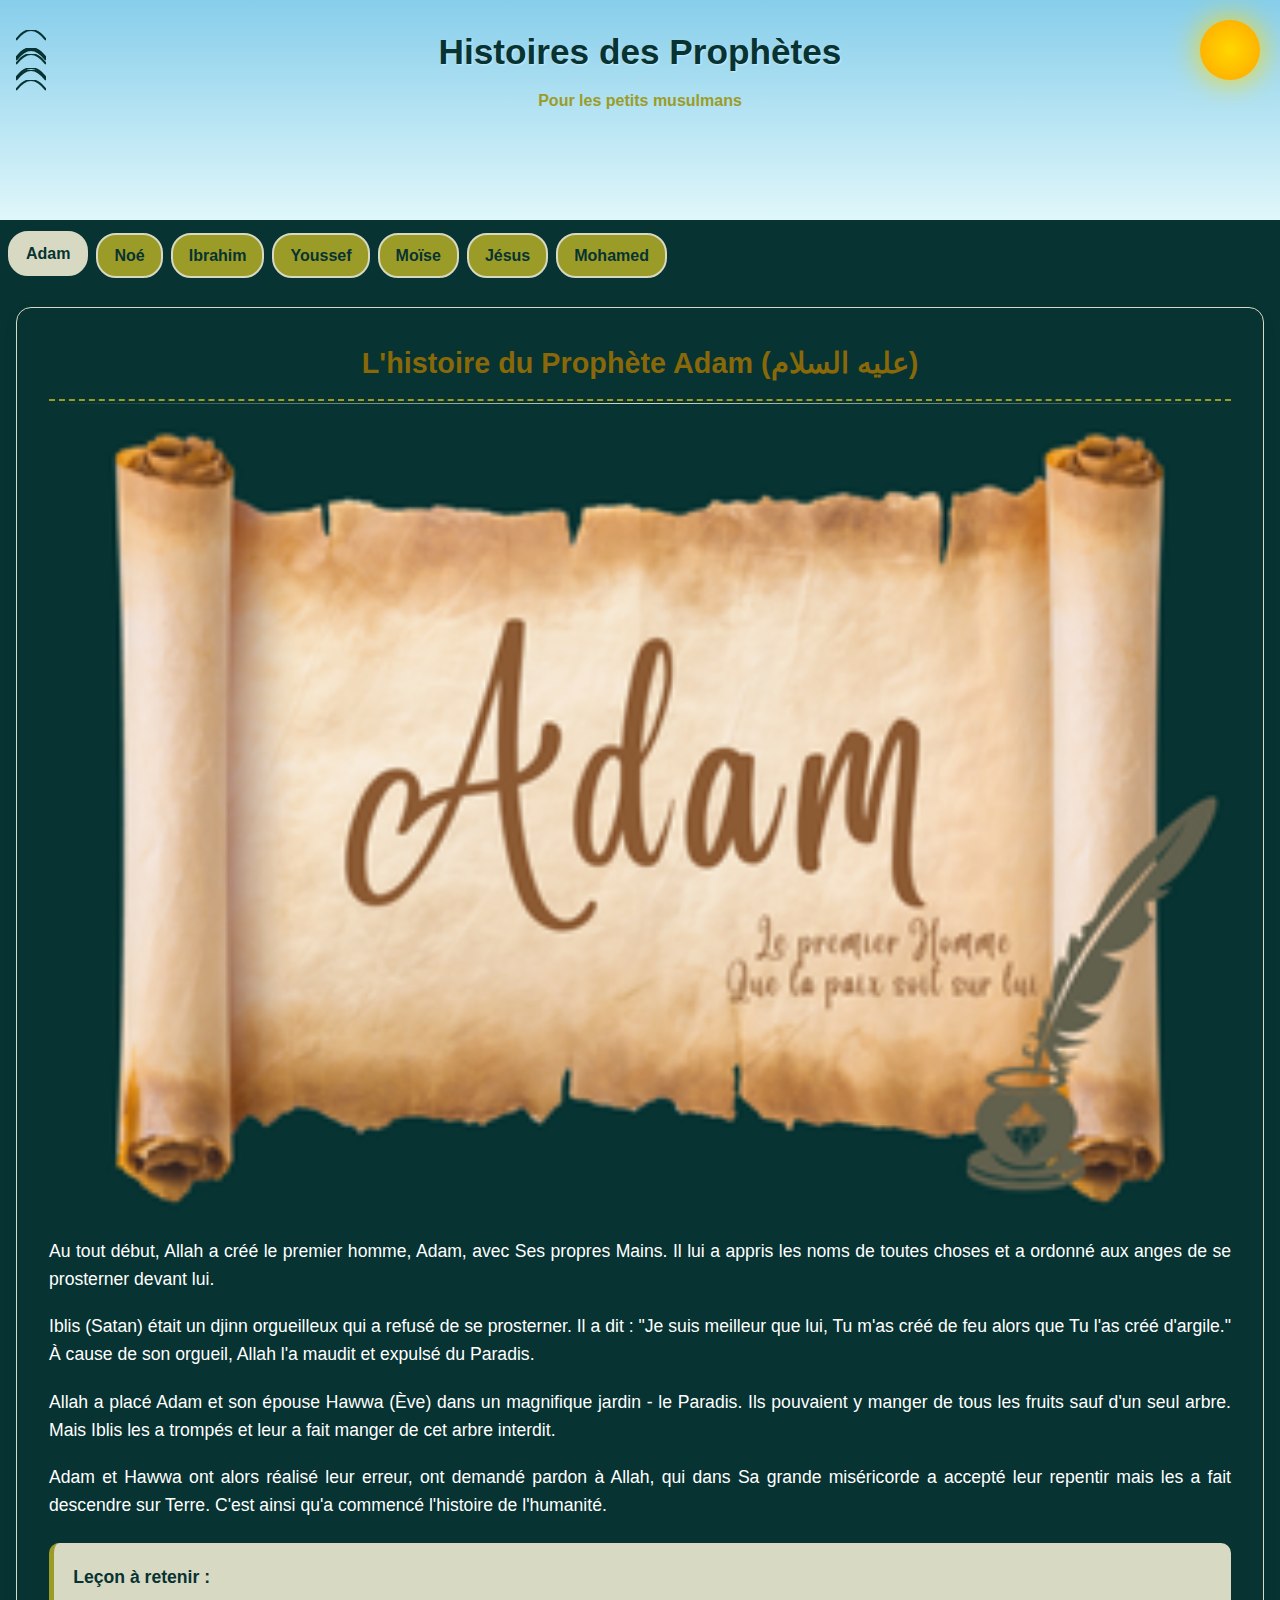
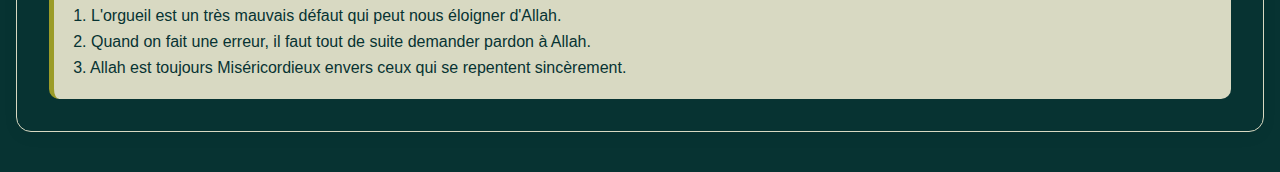
<file: histoire.html>
<!DOCTYPE html>
<html lang="fr">
<head>
    <meta charset="UTF-8">
    <meta name="viewport" content="width=device-width, initial-scale=1.0">
    <title>Histoires des Prophètes pour Enfants</title>
    <style>
        /* CSS Reset et styles de base */
        * {
            margin: 0;
            padding: 0;
            box-sizing: border-box;
            font-family: 'Open Sans', sans-serif;
        }
        
        :root {
            --primary-color: #073332;    /* Vert foncé */
            --secondary-color: #1f4a49;  /* Vert moyen */
            --accent-color: #9b9c28;     /* Jaune-vert */
            --light-accent: #d8d9c2;     /* Jaune clair */
            --text-color: #073332;       /* Blanc */
            --dark-text: #002e2d;        /* Texte foncé */
            --sky-blue: #87CEEB;
            --water-blue: #1E88E5;
            --light-bg: #f8f5f0;
        }
        
        body {
            background-color: #073332;
            color: #ffffffff;
            line-height: 1.6;
            overflow-x: hidden;
        }
        
        /* Header avec ciel/paradis */
        header {
            background: linear-gradient(to bottom, var(--sky-blue), #E0F7FA);
            padding: 1.5rem 1rem;
            text-align: center;
            position: relative;
            overflow: hidden;
            box-shadow: 0 2px 10px rgba(0,0,0,0.1);
            min-height: 180px;
        }
        
        .sun {
            position: absolute;
            width: 60px;
            height: 60px;
            background: radial-gradient(circle, #FFD700, #FFA500);
            border-radius: 50%;
            top: 20px;
            right: 20px;
            box-shadow: 0 0 30px #FFD700;
            animation: pulse 4s infinite alternate;
        }
        
        @keyframes pulse {
            0% { transform: scale(1); box-shadow: 0 0 30px #FFD700; }
            100% { transform: scale(1.05); box-shadow: 0 0 50px #FFA500; }
        }
        
        .bird {
            position: absolute;
            width: 30px;
            height: 20px;
            background: url('data:image/svg+xml;utf8,<svg viewBox="0 0 30 20" xmlns="http://www.w3.org/2000/svg"><path d="M0,10 Q15,-10 30,10" stroke="%23073332" fill="none" stroke-width="2"/></svg>') no-repeat;
            animation: fly 15s linear infinite;
        }
        
        @keyframes fly {
            0% { transform: translateX(-50px); }
            100% { transform: translateX(calc(100vw + 50px)); }
        }
        
        h1 {
            color: var(--primary-color);
            margin-bottom: 0.5rem;
            font-size: 1.8rem;
            text-shadow: 1px 1px 2px rgba(255,255,255,0.5);
            position: relative;
            z-index: 2;
        }
        
        .subtitle {
            color: var(--accent-color);
            font-size: 1rem;
            margin-bottom: 0.5rem;
            position: relative;
            z-index: 2;
            font-weight: bold;
        }
        
        /* Navigation */
        nav {
            background-color: var(--primary-color);
            position: sticky;
            top: 0;
            z-index: 100;
        }
        
        .nav-list {
            display: flex;
            list-style: none;
            overflow-x: auto;
            padding: 0.8rem 0.5rem;
            -webkit-overflow-scrolling: touch;
        }
        
        .nav-list::-webkit-scrollbar {
            display: none;
        }
        
        .nav-item {
            margin-right: 0.5rem;
        }
        
        .nav-link {
            display: block;
            padding: 0.5rem 1rem;
            background-color: var(--accent-color);
            color: var(--primary-color);
            text-decoration: none;
            border-radius: 20px;
            white-space: nowrap;
            font-weight: bold;
            transition: all 0.3s;
            border: 2px solid var(--light-accent);
        }
        
        .nav-link.active, .nav-link:hover {
            background-color: var(--light-accent);
            color: var(--primary-color);
            transform: translateY(-2px);
        }
        
        /* Contenu principal */
        main {
            padding: 1rem;
            max-width: 100%;
        }
        
        .prophet-card {
            background-color: #073332;
            border-radius: 15px;
            padding: 1.5rem;
            margin-bottom: 1.5rem;
            box-shadow: 0 5px 15px rgba(0,0,0,0.05);
            display: none;
            border: 1px solid var(--light-accent);
            position: relative;
            overflow: hidden;
        }
        
        .prophet-card.active {
            display: block;
            animation: fadeIn 0.5s;
        }
        
        @keyframes fadeIn {
            from { opacity: 0; transform: translateY(10px); }
            to { opacity: 1; transform: translateY(0); }
        }
        
        .prophet-title {
            color: #886808 !important;
            margin-bottom: 1.5rem;
            font-size: 1.5rem;
            text-align: center;
            border-bottom: 2px dashed var(--accent-color);
            padding-bottom: 0.8rem;
            position: relative;
        }
        
        .prophet-title::after {
            content: "";
            position: absolute;
            bottom: -5px;
            left: 0;
            width: 100%;
            height: 1px;
            background: linear-gradient(to right, transparent, var(--light-accent), transparent);
        }
        
        .prophet-story {
            margin-bottom: 1.5rem;
            font-size: 1rem;
        }
        
        .prophet-story p {
            margin-bottom: 1.2rem;
            text-align: justify;
        }
        
        .moral {
            background-color: var(--light-accent);
          color: #073332; 
            padding: 1.2rem;
            border-radius: 10px;
            border-left: 5px solid var(--accent-color);
            margin-top: 1.5rem;
        }
        
        .moral-title {
            color: var(--primary-color);
            font-weight: bold;
            margin-bottom: 0.8rem;
            font-size: 1.1rem;
        }
        
        /* Effet mer pour Moïse */
        .sea-effect {
            position: relative;
            height: 100px;
            width: 100%;
            overflow: hidden;
            margin: 1.5rem 0;
            border-radius: 8px;
            background: linear-gradient(to bottom, #1a73e8, #0d47a1);
        }
        
        .wave {
            position: absolute;
            bottom: 0;
            width: 200%;
            height: 100%;
            background: linear-gradient(to right, var(--water-blue) 0%, #64B5F6 50%, var(--water-blue) 100%);
            animation: wave 10s linear infinite;
        }
        
        .wave::before, .wave::after {
            content: "";
            position: absolute;
            width: 100%;
            height: 30px;
            background: url('data:image/svg+xml;utf8,<svg viewBox="0 0 100 30" xmlns="http://www.w3.org/2000/svg"><path d="M0,15 C20,25 40,5 60,15 S100,5 100,15 V30 H0 Z" fill="%231E88E5"/></svg>') repeat-x;
            background-size: 50% 30px;
            bottom: 0;
        }
        
        .wave::before {
            opacity: 0.7;
            animation: wave 7s linear infinite;
        }
        
        .wave::after {
            opacity: 0.5;
            animation: wave 12s linear infinite reverse;
        }
        
        @keyframes wave {
            0% { transform: translateX(0); }
            100% { transform: translateX(-50%); }
        }
        
        .path {
            position: absolute;
            width: 60%;
            height: 100%;
            background-color: var(--light-accent);
            left: 20%;
            z-index: 2;
            box-shadow: 0 0 10px rgba(0,0,0,0.2);
        }
        
        /* Animation jardin d'Adam */
        .garden {
            position: relative;
            height: 180px;
            width: 100%;
            background: linear-gradient(to bottom, #81C784, #4CAF50);
            border-radius: 10px;
            margin: 1.5rem 0;
            overflow: hidden;
        }
        
        .tree {
            position: absolute;
            bottom: 0;
            width: 50px;
            height: 100px;
            background: #5D4037;
            border-radius: 5px;
            z-index: 2;
        }
        
        .tree::before {
            content: "";
            position: absolute;
            width: 100px;
            height: 80px;
            background: #2E7D32;
            border-radius: 50%;
            bottom: 50px;
            left: -25px;
            box-shadow: 0 0 10px rgba(0,0,0,0.2);
        }
        
        .tree-1 { left: 20%; transform: scale(0.9); }
        .tree-2 { left: 50%; transform: scale(1.1); }
        .tree-3 { left: 80%; transform: scale(0.8); }
        
        .apple {
            position: absolute;
            width: 12px;
            height: 12px;
            background: #F44336;
            border-radius: 50%;
            z-index: 3;
            box-shadow: 0 0 5px rgba(0,0,0,0.3);
            animation: appleSway 3s infinite alternate;
        }
        
        @keyframes appleSway {
            0% { transform: translateY(0) rotate(0deg); }
            100% { transform: translateY(-5px) rotate(5deg); }
        }
        
        .apple-1 { top: 30%; left: 15%; }
        .apple-2 { top: 40%; left: 25%; }
        .apple-3 { top: 35%; left: 55%; }
        .apple-4 { top: 45%; left: 85%; }
        
        /* Arche de Noé */
        .ark {
            position: relative;
            height: 120px;
            width: 100%;
            margin: 1.5rem 0;
            overflow: hidden;
        }
        
        .ark-ship {
            position: absolute;
            width: 200px;
            height: 80px;
            background: #5D4037;
            bottom: 0;
            left: 50%;
            transform: translateX(-50%);
            border-radius: 20px 20px 0 0;
            z-index: 2;
        }
        
        .ark-ship::before {
            content: "";
            position: absolute;
            width: 40px;
            height: 100px;
            background: #5D4037;
            top: -60px;
            left: 30px;
            border-radius: 5px;
        }
        
        .ark-ship::after {
            content: "";
            position: absolute;
            width: 80px;
            height: 40px;
            background: #5D4037;
            top: -40px;
            left: 50px;
            border-radius: 5px;
        }
        
        .ark-water {
            position: absolute;
            bottom: 0;
            width: 100%;
            height: 40px;
            background: #0D47A1;
            animation: waterMove 5s infinite linear;
        }
        
        @keyframes waterMove {
            0% { transform: translateX(0); }
            100% { transform: translateX(-20px); }
        }
        
        /* Kaaba pour Ibrahim */
        .kaaba {
            position: relative;
            width: 120px;
            height: 120px;
            margin: 1.5rem auto;
            background: #2E2E2E;
            transform: perspective(300px) rotateX(20deg);
        }
        
        .kaaba::before {
            content: "";
            position: absolute;
            width: 100%;
            height: 30px;
            background: #9B9C28;
            bottom: 0;
        }
        
        .kaaba::after {
            content: "";
            position: absolute;
            width: 30px;
            height: 100%;
            background: #9B9C28;
            right: 0;
        }
        
        /* Footer */
        footer {
            background-color: var(--primary-color);
            color: var(--text-color);
            text-align: center;
            padding: 1.5rem 1rem;
            font-size: 0.8rem;
            margin-top: 2rem;
        }
        
        /* Bouton retour en haut */
        .back-to-top {
            position: fixed;
            bottom: 20px;
            right: 20px;
            background-color: var(--accent-color);
            color: var(--primary-color);
            width: 50px;
            height: 50px;
            border-radius: 50%;
            display: flex;
            justify-content: center;
            align-items: center;
            text-decoration: none;
            font-size: 1.5rem;
            box-shadow: 0 2px 10px rgba(0,0,0,0.3);
            z-index: 99;
            opacity: 0;
            transition: all 0.3s;
            border: 2px solid var(--light-accent);
        }
        
        .back-to-top.visible {
            opacity: 1;
        }
        
        .back-to-top:hover {
            transform: translateY(-3px);
            background-color: var(--light-accent);
        }
        
        /* Responsive */
        @media (min-width: 768px) {
            .prophet-card {
                padding: 2rem;
            }
            
            .prophet-title {
                font-size: 1.8rem;
            }
            
            .prophet-story {
                font-size: 1.1rem;
            }
            
            header {
                min-height: 220px;
            }
            
            h1 {
                font-size: 2.2rem;
            }
        }
    </style>
</head>
<body>
    <!-- Header avec ciel/paradis -->
    <header>
        <div class="sun"></div>
        <div class="bird" style="top: 30px; animation-delay: 0s;"></div>
        <div class="bird" style="top: 50px; animation-delay: 2s;"></div>
        <div class="bird" style="top: 70px; animation-delay: 4s;"></div>
        <h1>Histoires des Prophètes</h1>
        <p class="subtitle">Pour les petits musulmans</p>
    </header>
    
    <!-- Navigation -->
    <nav>
        <ul class="nav-list" id="navList">
            <li class="nav-item"><a href="#" class="nav-link active" data-prophet="adam">Adam</a></li>
            <li class="nav-item"><a href="#" class="nav-link" data-prophet="noe">Noé</a></li>
            <li class="nav-item"><a href="#" class="nav-link" data-prophet="ibrahim">Ibrahim</a></li>
            <li class="nav-item"><a href="#" class="nav-link" data-prophet="youssef">Youssef</a></li>
            <li class="nav-item"><a href="#" class="nav-link" data-prophet="moussa">Moïse</a></li>
            <li class="nav-item"><a href="#" class="nav-link" data-prophet="issa">Jésus</a></li>
            <li class="nav-item"><a href="#" class="nav-link" data-prophet="mohamed">Mohamed</a></li>
        </ul>
    </nav>
    
    <!-- Contenu principal -->
    <main>
        <!-- Carte pour le prophète Adam -->
        <section class="prophet-card active" id="adam">
            <h2 class="prophet-title">L'histoire du Prophète Adam (عليه السلام)</h2>
            
            <!-- Jardin d'Eden animé -->
           
    <div class="prophet-image">
        <img src="image1.png" alt="Prophète Adam dans le jardin" style="width:100%; border-radius:10px; margin-bottom:1rem;">
    </div>
            
            <div class="prophet-story">
                <p>Au tout début, Allah a créé le premier homme, Adam, avec Ses propres Mains. Il lui a appris les noms de toutes choses et a ordonné aux anges de se prosterner devant lui.</p>
                
                <p>Iblis (Satan) était un djinn orgueilleux qui a refusé de se prosterner. Il a dit : "Je suis meilleur que lui, Tu m'as créé de feu alors que Tu l'as créé d'argile." À cause de son orgueil, Allah l'a maudit et expulsé du Paradis.</p>
                
                <p>Allah a placé Adam et son épouse Hawwa (Ève) dans un magnifique jardin - le Paradis. Ils pouvaient y manger de tous les fruits sauf d'un seul arbre. Mais Iblis les a trompés et leur a fait manger de cet arbre interdit.</p>
                
                <p>Adam et Hawwa ont alors réalisé leur erreur, ont demandé pardon à Allah, qui dans Sa grande miséricorde a accepté leur repentir mais les a fait descendre sur Terre. C'est ainsi qu'a commencé l'histoire de l'humanité.</p>
            </div>
            
            <div class="moral">
                <div class="moral-title">Leçon à retenir :</div>
                <p>1. L'orgueil est un très mauvais défaut qui peut nous éloigner d'Allah.<br>
                2. Quand on fait une erreur, il faut tout de suite demander pardon à Allah.<br>
                3. Allah est toujours Miséricordieux envers ceux qui se repentent sincèrement.</p>
            </div>
        </section>
        
        <!-- Carte pour le prophète Noé -->
        <section class="prophet-card" id="noe">
            <h2 class="prophet-title">L'histoire du Prophète Noé (نوح عليه السلام)</h2>
            
            <!-- Arche de Noé animée -->
           <div class="prophet-image">
        <img src="image2.png" alt="Prophète Adam dans le jardin" style="width:100%; border-radius:10px; margin-bottom:1rem;">
    </div>
            
            <div class="prophet-story">
                <p>Noé était un prophète patient qui a vécu très longtemps - 950 ans ! Son peuple adorait des statues et faisait de mauvaises actions. Pendant des années et des années, Noé les a appelés à n'adorer qu'Allah, mais ils se moquaient de lui.</p>
                
                <p>Allah a ordonné à Noé de construire une grande arche. Les gens riaient encore : "Pourquoi construire un bateau alors qu'il n'y a pas de mer ici ?" Noé a continué avec foi, aidé par les croyants.</p>
                
                <p>Quand l'arche fut prête, Allah a fait monter les eaux du ciel et de la terre. Une immense pluie a commencé à tomber pendant 40 jours et 40 nuits. Noé, sa famille et des couples de chaque animal sont montés dans l'arche.</p>
                
                <p>Le fils désobéissant de Noé a refusé de monter et a été noyé. Quand les eaux se sont retirées, l'arche s'est posée sur le mont Judi. Noé et les survivants ont repeuplé la terre en adorant uniquement Allah.</p>
            </div>
            
            <div class="moral">
                <div class="moral-title">Leçon à retenir :</div>
                <p>1. Il faut toujours obéir à Allah, même si les autres se moquent de nous.<br>
                2. La patience est une grande qualité que nous devons apprendre.<br>
                3. Allah protège toujours ceux qui croient en Lui.</p>
            </div>
        </section>
        
        <!-- Carte pour le prophète Ibrahim -->
        <section class="prophet-card" id="ibrahim">
            <h2 class="prophet-title">L'histoire du Prophète Ibrahim (إبراهيم عليه السلام)</h2>
            
            <!-- Kaaba stylisée -->
            <div class="prophet-image">
        <img src="image3.png" alt="Prophète Adam dans le jardin" style="width:100%; border-radius:10px; margin-bottom:1rem;">
    </div>
            
            <div class="prophet-story">
                <p>Ibrahim était un enfant très intelligent. Son peuple adorait des statues fabriquées de leurs propres mains. Un jour, quand personne ne regardait, Ibrahim a pris une hache et a détruit toutes les statues sauf la plus grande.</p>
                
                <p>Quand les gens sont revenus et ont vu ce désastre, ils ont demandé : "Qui a fait ça à nos dieux ?" Ibrahim a répondu en souriant : "Demandez à la grande statue, peut-être que c'est elle !" Les gens ont compris alors que leurs idoles ne pouvaient ni parler ni se défendre.</p>
                
                <p>Le roi Nimrod a jeté Ibrahim dans un grand feu, mais Allah a ordonné au feu : "Sois fraîcheur et paix pour Ibrahim" et le feu ne l'a pas brûlé !</p>
                
                <p>Plus tard, Allah a testé Ibrahim en lui demandant de sacrifier son fils Ismail. Au dernier moment, Allah a remplacé Ismail par un bélier. Pour cette grande foi, Allah a fait d'Ibrahim un guide pour l'humanité et lui a ordonné de construire la Kaaba avec son fils.</p>
            </div>
            
            <div class="moral">
                <div class="moral-title">Leçon à retenir :</div>
                <p>1. Il ne faut adorer qu'Allah, car Lui seul mérite l'adoration.<br>
                2. Il faut toujours faire confiance à Allah, même dans les épreuves difficiles.<br>
                3. Allah récompense toujours ceux qui ont une foi forte.</p>
            </div>
        </section>
        
        <!-- Carte pour le prophète Youssef -->
        <section class="prophet-card" id="youssef">
            <h2 class="prophet-title">L'histoire du Prophète Youssef (يوسف عليه السلام)</h2>
            
            <!-- Animation étoiles pour le rêve de Youssef -->
          <div class="prophet-image">
        <img src="image4.png" alt="Prophète Adam dans le jardin" style="width:100%; border-radius:10px; margin-bottom:1rem;">
    </div>
            
            <div class="prophet-story">
                <p>Youssef était le fils préféré de son père Ya'qub (Jacob) à cause de sa grande beauté et sagesse. Ses frères étaient jaloux et l'ont jeté dans un puits. Ils ont menti à leur père en disant qu'un loup l'avait mangé.</p>
                
                <p>Des voyageurs ont trouvé Youssef et l'ont vendu comme esclave en Égypte. Là-bas, la femme d'un ministre est tombée amoureuse de lui. Quand il a refusé de faire le mal, elle l'a accusé faussement et il a été mis en prison.</p>
                
                <p>En prison, Youssef a interprété les rêves de deux prisonniers. Plus tard, le roi d'Égypte a fait un rêve étrange que personne ne pouvait expliquer. On a fait appel à Youssef qui a prédit 7 années d'abondance suivies de 7 années de famine.</p>
                
                <p>Grâce à cette sagesse, Youssef est devenu ministre d'Égypte. Quand la famine est arrivée, ses frères sont venus chercher de la nourriture. Après plusieurs rencontres émouvantes, Youssef a pardonné à ses frères et toute la famille s'est réunie en Égypte.</p>
            </div>
            
            <div class="moral">
                <div class="moral-title">Leçon à retenir :</div>
                <p>1. Il ne faut jamais être jaloux des autres - la jalousie est un mauvais sentiment.<br>
                2. Même dans les moments difficiles, il faut garder confiance en Allah.<br>
                3. Le pardon est une grande qualité qui apporte la paix.</p>
            </div>
        </section>
        
        <!-- Carte pour le prophète Moïse -->
        <section class="prophet-card" id="moussa">
            <h2 class="prophet-title">L'histoire du Prophète Moïse (موسى عليه السلام)</h2>
            
            <!-- Effet mer qui se sépare -->
           <div class="prophet-image">
        <img src="image5.png" alt="Prophète Adam dans le jardin" style="width:100%; border-radius:10px; margin-bottom:1rem;">
    </div>
            
            <div class="prophet-story">
                <p>Moïse est né à une époque où le Pharaon d'Égypte faisait tuer tous les bébés garçons des Hébreux. Sa mère l'a mis dans un panier sur le Nil, où la fille de Pharaon l'a trouvé et adopté.</p>
                
                <p>Devenu adulte, Moïse a tué accidentellement un Égyptien et a dû fuir dans le désert. Là, Allah lui a parlé à travers un buisson ardent et lui a ordonné de retourner en Égypte pour libérer son peuple.</p>
                
                <p>Avec son frère Aaron, Moïse est allé voir Pharaon avec des miracles : son bâton qui se transformait en serpent et sa main qui devenait blanche. Mais Pharaon a refusé de croire et a subi 10 terribles fléaux.</p>
                
                <p>Quand les Hébreux ont finalement quitté l'Égypte, Pharaon les a poursuivis avec son armée. Allah a ordonné à Moïse de frapper la mer avec son bâton, et la mer s'est ouverte en deux ! Les Hébreux ont traversé à sec, mais quand Pharaon a essayé de les suivre, les eaux se sont refermées et l'ont noyé.</p>
                
                <p>Plus tard, sur le mont Sinaï, Allah a donné à Moïse les 10 Commandements gravés sur des tablettes. Mais pendant son absence, son peuple a commencé à adorer un veau d'or. Moïse s'est mis en colère mais a finalement obtenu le pardon d'Allah pour son peuple.</p>
            </div>
            
            <div class="moral">
                <div class="moral-title">Leçon à retenir :</div>
                <p>1. Allah protège toujours ceux qui ont confiance en Lui.<br>
                2. L'orgueil (comme celui de Pharaon) mène toujours à la perte.<br>
                3. Il ne faut jamais associer quoi que ce soit à Allah dans l'adoration.</p>
            </div>
        </section>
        
        <!-- Carte pour le prophète Jésus -->
        <section class="prophet-card" id="issa">
            <h2 class="prophet-title">L'histoire du Prophète Jésus (عيسى عليه السلام)</h2>
            
            <!-- Animation oiseaux en argile -->
       <div class="prophet-image">
        <img src="image6.png" alt="Prophète Adam dans le jardin" style="width:100%; border-radius:10px; margin-bottom:1rem;">
    </div>
            
            <div class="prophet-story">
                <p>Jésus (Issa) est né d'une manière miraculeuse, sans père. Sa mère Maryam (Marie) était une femme très pieuse. Quand elle est revenue avec le bébé, les gens l'ont accusée, mais le bébé Jésus a parlé pour la défendre !</p>
                
                <p>Jésus a grandi et est devenu un prophète puissant. Avec la permission d'Allah, il guérissait les aveugles et les lépreux, ressuscitait les morts, et fabriquait des oiseaux d'argile qui prenaient vie !</p>
                
                <p>Jésus appelait les gens à adorer Allah seul, sans associés. Mais certains ont commencé à l'adorer lui au lieu d'Allah. Allah a alors élevé Jésus au ciel avant que ses ennemis ne le tuent, et il reviendra à la fin des temps.</p>
                
                <p>Avant d'être élevé, Jésus a annoncé la venue d'un dernier prophète : "Celui qui viendra après moi s'appellera Ahmed" (qui est un autre nom du Prophète Mohamed).</p>
            </div>
            
            <div class="moral">
                <div class="moral-title">Leçon à retenir :</div>
                <p>1. Allah est capable de toute chose, même des miracles les plus extraordinaires.<br>
                2. Il ne faut jamais adorer un humain ou un prophète - seul Allah mérite l'adoration.<br>
                3. Tous les prophètes ont enseigné le même message : n'adorer qu'Allah seul.</p>
            </div>
        </section>
        
        <!-- Carte pour le prophète Mohamed -->
        <section class="prophet-card" id="mohamed">
            <h2 class="prophet-title">L'histoire du Prophète Mohamed (ﷺ)</h2>
            
            <!-- Animation grotte de Hira -->
          <div class="prophet-image">
        <img src="image7.png" alt="Prophète Adam dans le jardin" style="width:100%; border-radius:10px; margin-bottom:1rem;">
    </div>
            
            <div class="prophet-story">
                <p>Mohamed est né à La Mecque en Arabie, orphelin de père dès sa naissance. Dès son enfance, on remarquait sa grande honnêteté et son bon caractère. Les gens l'appelaient "Al-Amine" (le digne de confiance).</p>
                
                <p>À 40 ans, alors qu'il méditait dans la grotte de Hira, l'ange Jibril (Gabriel) lui est apparu et lui a ordonné : "Lis !" Mohamed a répondu : "Je ne sais pas lire." L'ange l'a alors serré fort et a répété l'ordre. Finalement, Mohamed a récité les premiers versets du Coran.</p>
                
                <p>Pendant 13 ans à La Mecque, Mohamed a appelé les gens à l'Islam, mais les chefs mecquois l'ont persécuté ainsi que les premiers musulmans. En l'an 622, Allah a ordonné à Mohamed et ses compagnons d'émigrer à Médine.</p>
                
                <p>À Médine, l'Islam s'est épanoui. Après plusieurs batailles défensives, les musulmans sont retournés à La Mecque en paix et ont purifié la Kaaba de ses idoles. Avant sa mort à 63 ans, Mohamed a transmis tout le Coran et a établi l'Islam dans toute l'Arabie.</p>
            </div>
            
            <div class="moral">
                <div class="moral-title">Leçon à retenir :</div>
                <p>1. Mohamed (ﷺ) est le dernier prophète envoyé à toute l'humanité.<br>
                2. Le Coran est la parole d'Allah, préservée sans aucun changement.<br>
                3. Le bon caractère et la patience sont les qualités du croyant.</p>
            </div>
        </section>
    </main>
    
    <!-- Bouton retour en haut -->
    <a href="#" class="back-to-top" id="backToTop">↑</a>
    
  
    <script>
        // Navigation entre les histoires
        document.addEventListener('DOMContentLoaded', function() {
            const navLinks = document.querySelectorAll('.nav-link');
            const prophetCards = document.querySelectorAll('.prophet-card');
            
            navLinks.forEach(link => {
                link.addEventListener('click', function(e) {
                    e.preventDefault();
                    
                    // Retirer la classe active de tous les liens
                    navLinks.forEach(navLink => {
                        navLink.classList.remove('active');
                    });
                    
                    // Ajouter la classe active au lien cliqué
                    this.classList.add('active');
                    
                    // Cacher toutes les cartes
                    prophetCards.forEach(card => {
                        card.classList.remove('active');
                    });
                    
                    // Afficher la carte correspondante
                    const prophetId = this.getAttribute('data-prophet');
                    document.getElementById(prophetId).classList.add('active');
                    
                    // Faire défiler vers le haut
                    window.scrollTo({ top: 0, behavior: 'smooth' });
                });
            });
            
            // Bouton retour en haut
            const backToTopButton = document.getElementById('backToTop');
            
            window.addEventListener('scroll', function() {
                if (window.pageYOffset > 300) {
                    backToTopButton.classList.add('visible');
                } else {
                    backToTopButton.classList.remove('visible');
                }
            });
            
            backToTopButton.addEventListener('click', function(e) {
                e.preventDefault();
                window.scrollTo({ top: 0, behavior: 'smooth' });
            });
            
            // Animations supplémentaires
            function createBirds() {
                const header = document.querySelector('header');
                const birdCount = 5;
                
                for (let i = 0; i < birdCount; i++) {
                    const bird = document.createElement('div');
                    bird.className = 'bird';
                    
                    // Position aléatoire
                    const top = 30 + Math.random() * 50;
                    const delay = Math.random() * 5;
                    
                    bird.style.top = `${top}px`;
                    bird.style.animationDelay = `${delay}s`;
                    
                    header.appendChild(bird);
                }
            }
            
            createBirds();
            
            // Animation des pommes
            const apples = document.querySelectorAll('.apple');
            apples.forEach(apple => {
                // Animation aléatoire
                const duration = 2 + Math.random() * 3;
                const delay = Math.random() * 2;
                apple.style.animationDuration = `${duration}s`;
                apple.style.animationDelay = `${delay}s`;
            });
            
            // Animation des étoiles (Youssef)
            const stars = document.querySelectorAll('.star');
            stars.forEach(star => {
                const duration = 2 + Math.random() * 3;
                star.style.animationDuration = `${duration}s`;
            });
            
            // Animation des oiseaux en argile (Jésus)
            const clayBirds = document.querySelectorAll('.clay-bird');
            clayBirds.forEach(bird => {
                const keyframes = `
                    @keyframes flyAway {
                        0% { transform: translateY(0) scale(1); opacity: 1; }
                        50% { transform: translateY(-30px) scale(0.8); opacity: 0.8; }
                        100% { transform: translateY(-60px) scale(0.5); opacity: 0; }
                    }
                `;
                const style = document.createElement('style');
                style.innerHTML = keyframes;
                document.head.appendChild(style);
            });
            
            // Animation lumière grotte Hira
            const lightKeyframes = `
                @keyframes pulseLight {
                    0% { opacity: 0.3; transform: translateX(-50%) scale(1); }
                    100% { opacity: 0.8; transform: translateX(-50%) scale(1.3); }
                }
            `;
            const lightStyle = document.createElement('style');
            lightStyle.innerHTML = lightKeyframes;
            document.head.appendChild(lightStyle);
        });
    </script>
</body>
</html>
</file>
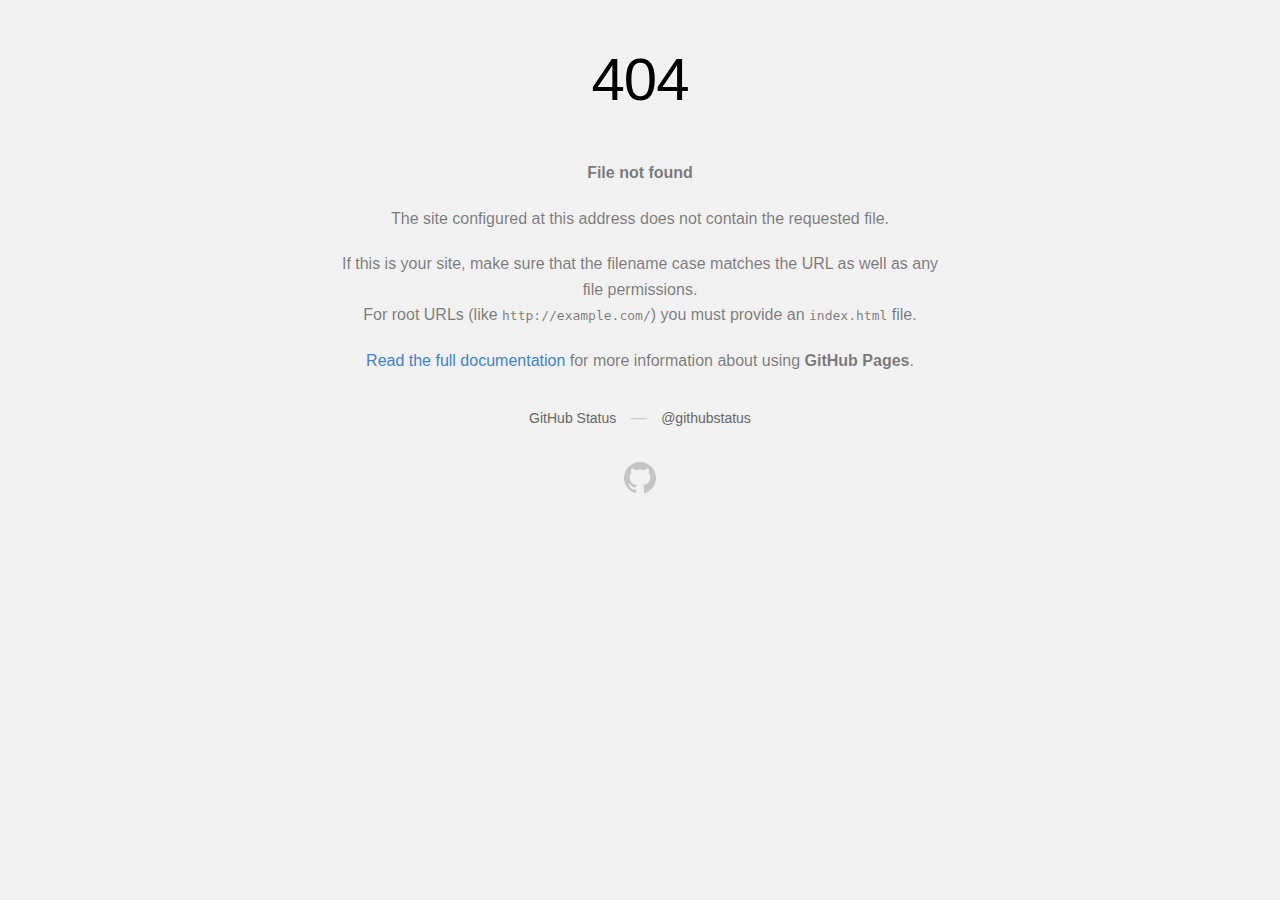
<file: tasbih.html>
<!DOCTYPE html>
<!-- saved from url=(0079)https://ansaralmouyassar.github.io/pr-visualisez-l-application-beta/tasbih.html -->
<html><head><meta http-equiv="Content-Type" content="text/html; charset=UTF-8">
    
    <meta http-equiv="Content-Security-Policy" content="default-src &#39;none&#39;; style-src &#39;unsafe-inline&#39;; img-src data:; connect-src &#39;self&#39;">
    <title>Page not found · GitHub Pages</title>
    <style type="text/css" media="screen">
      body {
        background-color: #f1f1f1;
        margin: 0;
        font-family: "Helvetica Neue", Helvetica, Arial, sans-serif;
      }

      .container { margin: 50px auto 40px auto; width: 600px; text-align: center; }

      a { color: #4183c4; text-decoration: none; }
      a:hover { text-decoration: underline; }

      h1 { width: 800px; position:relative; left: -100px; letter-spacing: -1px; line-height: 60px; font-size: 60px; font-weight: 100; margin: 0px 0 50px 0; text-shadow: 0 1px 0 #fff; }
      p { color: rgba(0, 0, 0, 0.5); margin: 20px 0; line-height: 1.6; }

      ul { list-style: none; margin: 25px 0; padding: 0; }
      li { display: table-cell; font-weight: bold; width: 1%; }

      .logo { display: inline-block; margin-top: 35px; }
      .logo-img-2x { display: none; }
      @media
      only screen and (-webkit-min-device-pixel-ratio: 2),
      only screen and (   min--moz-device-pixel-ratio: 2),
      only screen and (     -o-min-device-pixel-ratio: 2/1),
      only screen and (        min-device-pixel-ratio: 2),
      only screen and (                min-resolution: 192dpi),
      only screen and (                min-resolution: 2dppx) {
        .logo-img-1x { display: none; }
        .logo-img-2x { display: inline-block; }
      }

      #suggestions {
        margin-top: 35px;
        color: #ccc;
      }
      #suggestions a {
        color: #666666;
        font-weight: 200;
        font-size: 14px;
        margin: 0 10px;
      }

    </style>
  </head>
  <body>

    <div class="container">

      <h1>404</h1>
      <p><strong>File not found</strong></p>

      <p>
        The site configured at this address does not
        contain the requested file.
      </p>

      <p>
        If this is your site, make sure that the filename case matches the URL
        as well as any file permissions.<br>
        For root URLs (like <code>http://example.com/</code>) you must provide an
        <code>index.html</code> file.
      </p>

      <p>
        <a href="https://help.github.com/pages/">Read the full documentation</a>
        for more information about using <strong>GitHub Pages</strong>.
      </p>

      <div id="suggestions">
        <a href="https://githubstatus.com/">GitHub Status</a> —
        <a href="https://twitter.com/githubstatus">@githubstatus</a>
      </div>

      <a href="https://ansaralmouyassar.github.io/" class="logo logo-img-1x">
        <img width="32" height="32" title="" alt="" src="[data-uri]">
      </a>

      <a href="https://ansaralmouyassar.github.io/" class="logo logo-img-2x">
        <img width="32" height="32" title="" alt="" src="[data-uri]">
      </a>
    </div>
  

</body></html>
</file>
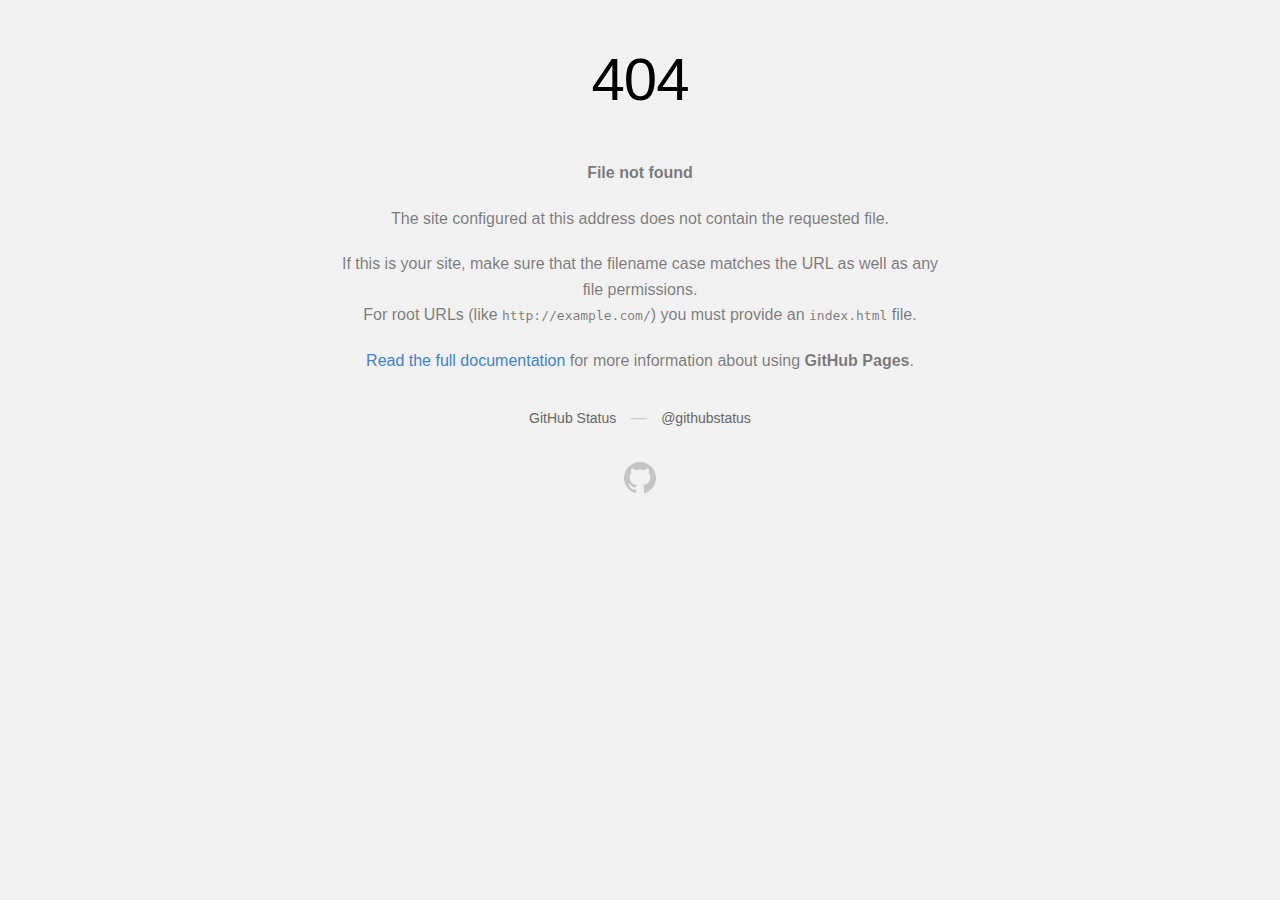
<file: tasbih0000000.html>
<!DOCTYPE html>
<!-- saved from url=(0079)https://ansaralmouyassar.github.io/pr-visualisez-l-application-beta/tasbih.html -->
<html><head><meta http-equiv="Content-Type" content="text/html; charset=UTF-8">
    
    <meta http-equiv="Content-Security-Policy" content="default-src &#39;none&#39;; style-src &#39;unsafe-inline&#39;; img-src data:; connect-src &#39;self&#39;">
    <title>Page not found · GitHub Pages</title>
    <style type="text/css" media="screen">
      body {
        background-color: #f1f1f1;
        margin: 0;
        font-family: "Helvetica Neue", Helvetica, Arial, sans-serif;
      }

      .container { margin: 50px auto 40px auto; width: 600px; text-align: center; }

      a { color: #4183c4; text-decoration: none; }
      a:hover { text-decoration: underline; }

      h1 { width: 800px; position:relative; left: -100px; letter-spacing: -1px; line-height: 60px; font-size: 60px; font-weight: 100; margin: 0px 0 50px 0; text-shadow: 0 1px 0 #fff; }
      p { color: rgba(0, 0, 0, 0.5); margin: 20px 0; line-height: 1.6; }

      ul { list-style: none; margin: 25px 0; padding: 0; }
      li { display: table-cell; font-weight: bold; width: 1%; }

      .logo { display: inline-block; margin-top: 35px; }
      .logo-img-2x { display: none; }
      @media
      only screen and (-webkit-min-device-pixel-ratio: 2),
      only screen and (   min--moz-device-pixel-ratio: 2),
      only screen and (     -o-min-device-pixel-ratio: 2/1),
      only screen and (        min-device-pixel-ratio: 2),
      only screen and (                min-resolution: 192dpi),
      only screen and (                min-resolution: 2dppx) {
        .logo-img-1x { display: none; }
        .logo-img-2x { display: inline-block; }
      }

      #suggestions {
        margin-top: 35px;
        color: #ccc;
      }
      #suggestions a {
        color: #666666;
        font-weight: 200;
        font-size: 14px;
        margin: 0 10px;
      }

    </style>
  </head>
  <body>

    <div class="container">

      <h1>404</h1>
      <p><strong>File not found</strong></p>

      <p>
        The site configured at this address does not
        contain the requested file.
      </p>

      <p>
        If this is your site, make sure that the filename case matches the URL
        as well as any file permissions.<br>
        For root URLs (like <code>http://example.com/</code>) you must provide an
        <code>index.html</code> file.
      </p>

      <p>
        <a href="https://help.github.com/pages/">Read the full documentation</a>
        for more information about using <strong>GitHub Pages</strong>.
      </p>

      <div id="suggestions">
        <a href="https://githubstatus.com/">GitHub Status</a> —
        <a href="https://twitter.com/githubstatus">@githubstatus</a>
      </div>

      <a href="https://ansaralmouyassar.github.io/" class="logo logo-img-1x">
        <img width="32" height="32" title="" alt="" src="[data-uri]">
      </a>

      <a href="https://ansaralmouyassar.github.io/" class="logo logo-img-2x">
        <img width="32" height="32" title="" alt="" src="[data-uri]">
      </a>
    </div>
  

</body></html>
</file>
